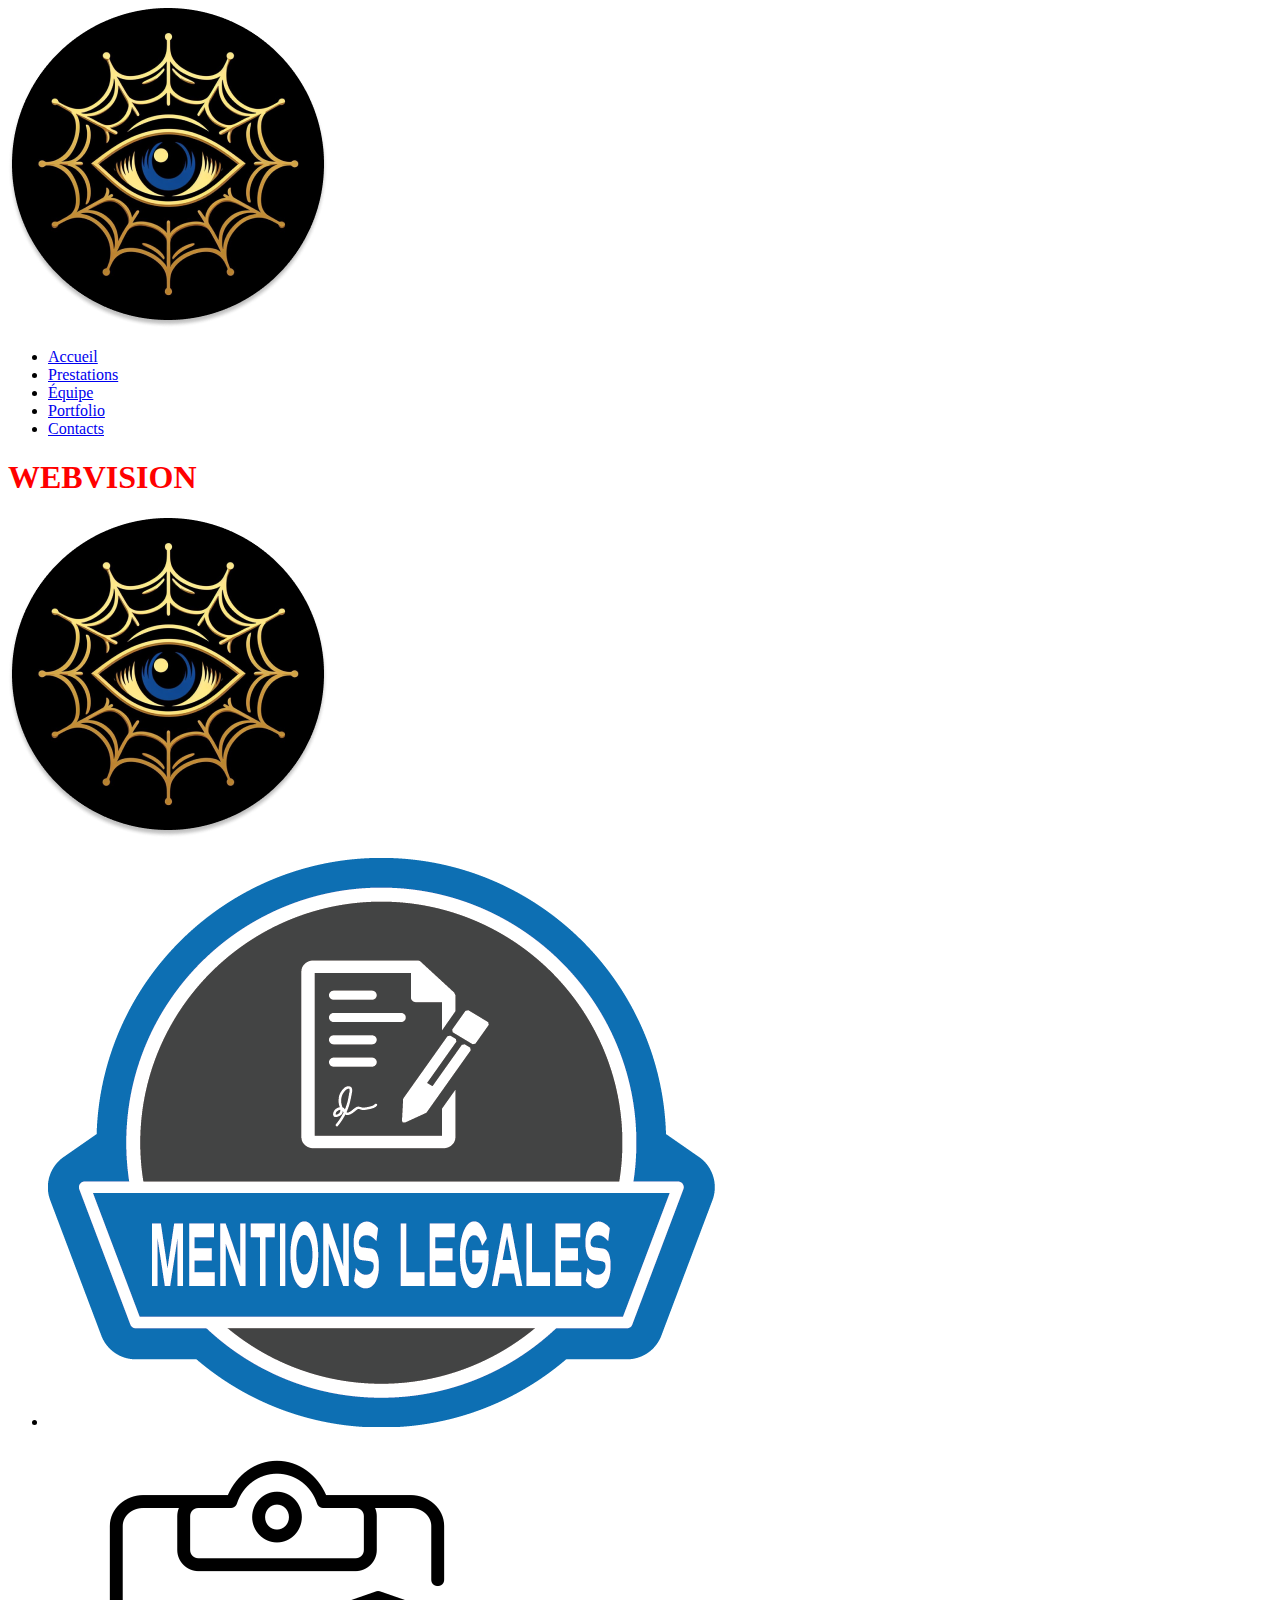
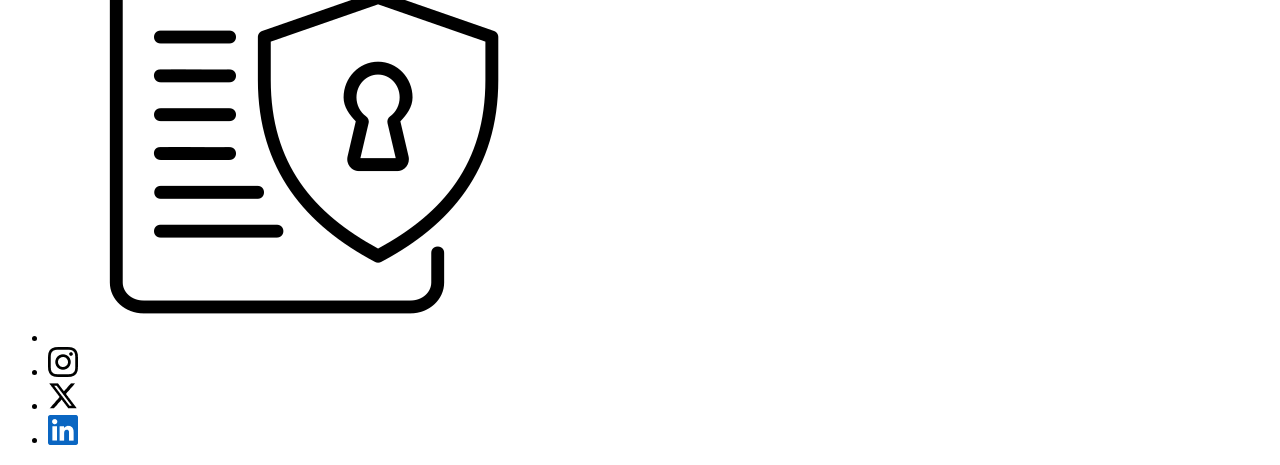
<file: index.html>
<!DOCTYPE html>
<html lang="fr">
<head>
    <meta charset="UTF-8">
    <meta name="viewport" content="width=device-width, initial-scale=1.0">
    <link rel="stylesheet" href="style.css">
    <link rel="icon" href="images/Petit Logo.png" type="image/Petit Logo.png">
    <link rel="stylesheet" href="https://fonts.googleapis.com/css2?family=Montserrat:wght@400;500;600;700&display=swap">
    <title>WebVision</title>
</head>
<body>
    
<header>   
    
    <nav>
        <div class="logo">
            <img src="images/Grand Logo.png" alt="Logo WebVision">
        </div>
        <ul>
            <li><a href="index.html" class="nav-link">Accueil</a></li>
            <li><a href="prestations.html" class="nav-link">Prestations</a></li>
            <li><a href="equipe" class="nav-link">Équipe</a></li>
            <li><a href="portfolio" class="nav-link">Portfolio</a></li>
            <li><a href="contacts" class="nav-link">Contacts</a></li>
        </ul>
    </nav>

</header> 

<main>
    
<h1>
    WEBVISION
</h1>

<img src="images/Grand Logo.png" alt="Logo WebVision" class="logo-image">

</main>

<footer>
<ul class="icones">
    <li>
        <a href="mentionslegales.html" target="_blank"><img src="icones/Icone mentions legales.png" alt="mentionslegales"></a>
    </li>
    <li>
        <a href="politiquedeconfidentialite.html" target="_blank"><img src="icones/Icone politique de confidentialite.png" alt="politiquedeconfidentialite"></a>
    </li>
    <li>
        <a href="https://www.instagram.com/" target="_blank"><img src="icones/icone instagram.png" alt="instagram"></a>
    </li>
    <li>
        <a href="https://twitter.com/Webvision_0" target="_blank"><img src="icones/icone twitter.png" alt="twitter"></a>
    </li>
    <li>
        <a href=" https://www.linkedin.com/in/webvision0/" target="_blank"><img src="icones/icone linkedin.png" alt="linkedin"></a>
    </li>
</ul>
</footer>

</body>
</html>
</file>
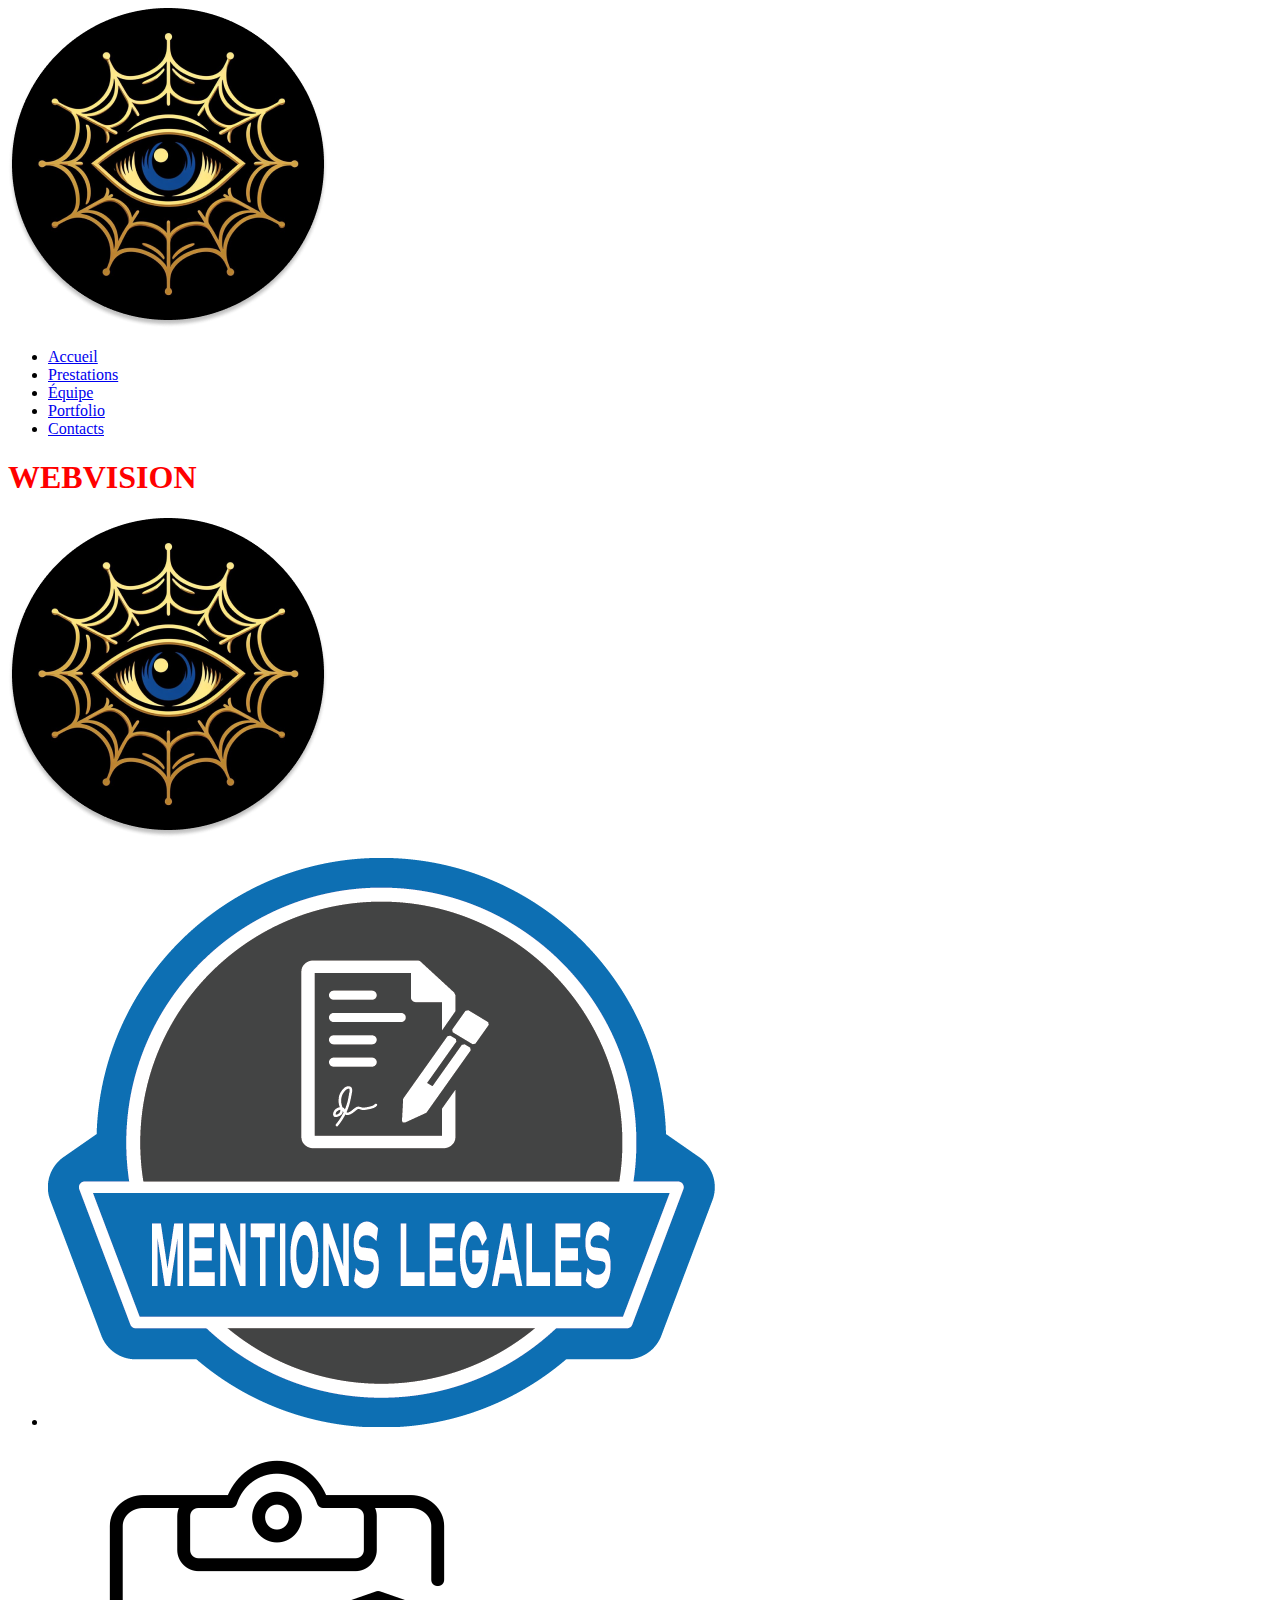
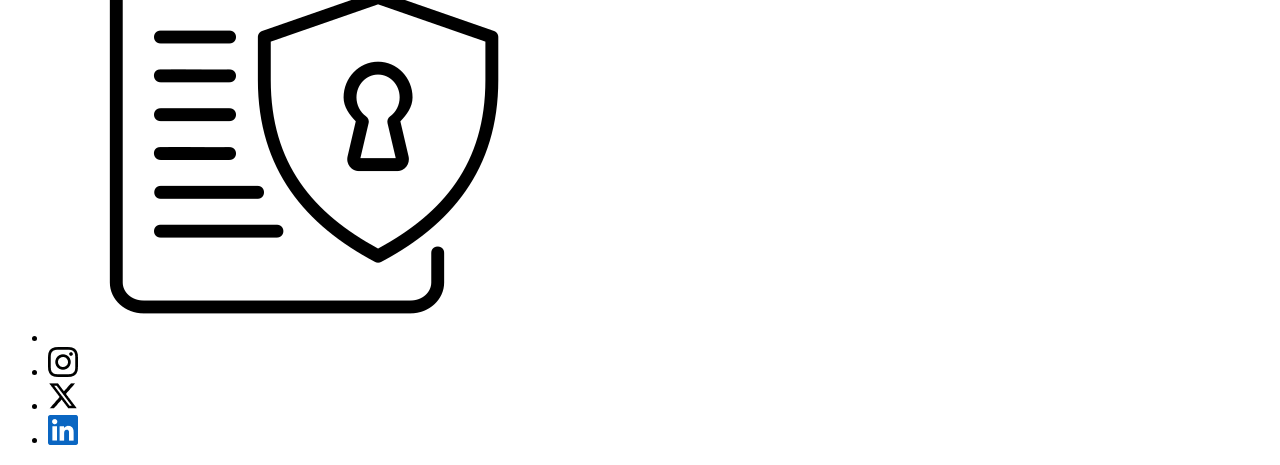
<file: accueil.html>
<!DOCTYPE html>
<html lang="fr">
<head>
    <meta charset="UTF-8">
    <meta name="viewport" content="width=device-width, initial-scale=1.0">
    <link rel="stylesheet" href="style.css">
    <link rel="icon" href="images/Petit Logo.png" type="image/Petit Logo.png">
    <link rel="stylesheet" href="https://fonts.googleapis.com/css2?family=Montserrat:wght@400;500;600;700&display=swap">
    <title>WebVision</title>
</head>
<body>
    
<header>   
    
    <nav>
        <div class="logo">
            <img src="images/Grand Logo.png" alt="Logo WebVision">
        </div>
        <ul>
            <li><a href="accueil.html" class="nav-link">Accueil</a></li>
            <li><a href="prestations.html" class="nav-link">Prestations</a></li>
            <li><a href="equipe" class="nav-link">Équipe</a></li>
            <li><a href="portfolio" class="nav-link">Portfolio</a></li>
            <li><a href="contacts" class="nav-link">Contacts</a></li>
        </ul>
    </nav>

</header> 

<main>
    
<h1>
    WEBVISION
</h1>

<img src="images/Grand Logo.png" alt="Logo WebVision" class="logo-image">

</main>

<footer>
<ul class="icones">
    <li>
        <a href="mentionslegales.html" target="_blank"><img src="icones/Icone mentions legales.png" alt="mentionslegales"></a>
    </li>
    <li>
        <a href="politiquedeconfidentialite.html" target="_blank"><img src="icones/Icone politique de confidentialite.png" alt="politiquedeconfidentialite"></a>
    </li>
    <li>
        <a href="https://www.instagram.com/" target="_blank"><img src="icones/icone instagram.png" alt="instagram"></a>
    </li>
    <li>
        <a href="https://twitter.com/Webvision_0" target="_blank"><img src="icones/icone twitter.png" alt="twitter"></a>
    </li>
    <li>
        <a href=" https://www.linkedin.com/in/webvision0/" target="_blank"><img src="icones/icone linkedin.png" alt="linkedin"></a>
    </li>
</ul>
</footer>

</body>
</html>
</file>
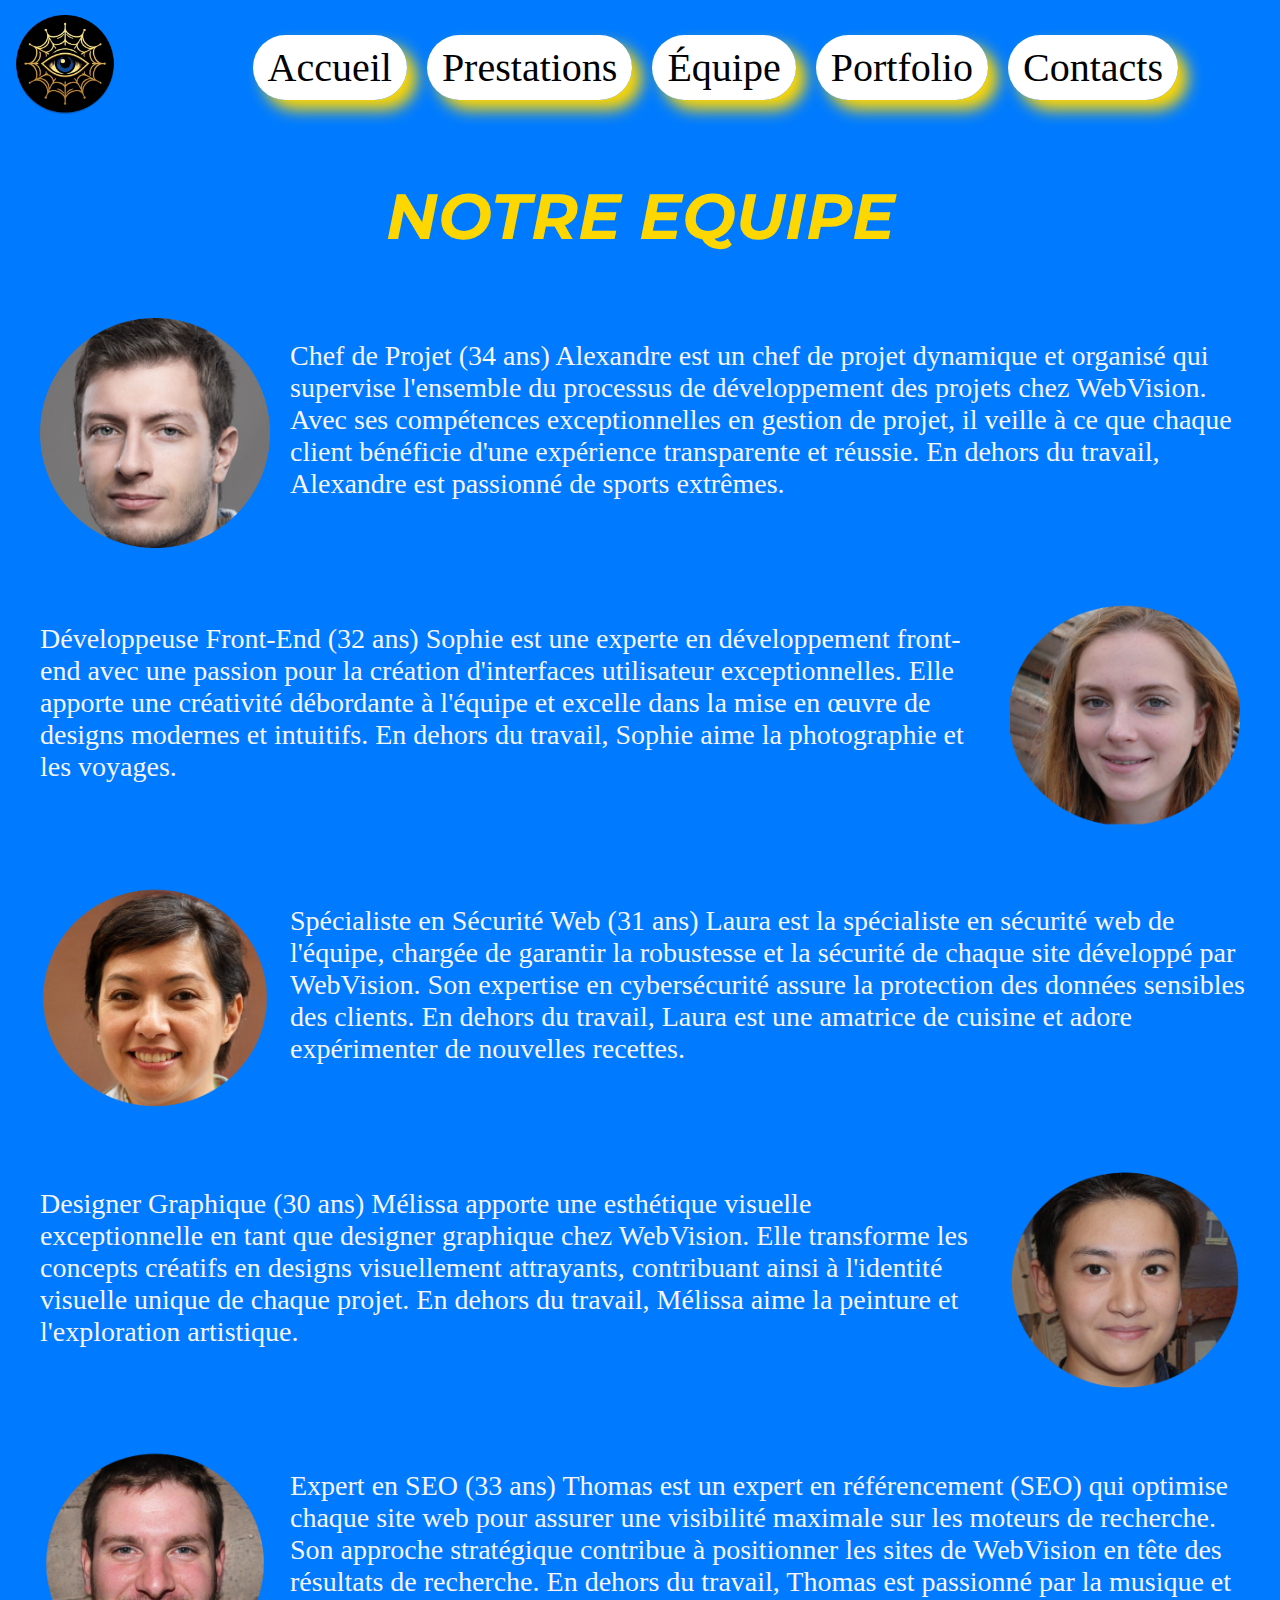
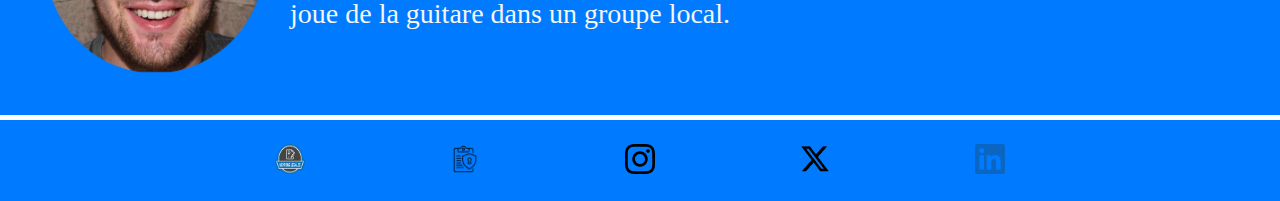
<file: equipe.html>
<!DOCTYPE html>
<html lang="fr">
<head>
    <meta charset="UTF-8">
    <meta name="viewport" content="width=device-width, initial-scale=1.0">
    <link rel="stylesheet" href="equipe.css">
    <link rel="icon" href="images/Petit Logo.png" type="image/Petit Logo.png">
    <link rel="stylesheet" href="https://fonts.googleapis.com/css2?family=Montserrat:wght@400;500;600;700&display=swap">
    <title>WebVision</title>
</head>
<body>
    
<header>   
    
    <nav>
        <div class="logo">
            <img src="images/Grand Logo.png" alt="Logo WebVision">
        </div>
        <ul>
            <li><a href="accueil.html" class="nav-link">Accueil</a></li>
            <li><a href="prestations.html" class="nav-link">Prestations</a></li>
            <li><a href="equipe.html" class="nav-link">Équipe</a></li>
            <li><a href="portfolio.html" class="nav-link">Portfolio</a></li>
            <li><a href="contact.html" class="nav-link">Contacts</a></li>
        </ul>
    </nav>

</header> 

<main>
    
<h1>NOTRE EQUIPE</h1>

    <div class="flex-container">
        <div class= "images1">
        <img src="images/Alexandre Martin1.png" alt="photo Alexandre Martin1" width="230px" height="230px"> 
        </div>
        
        <div class="text1">
        <p>Chef de Projet (34 ans) Alexandre est un chef de projet dynamique et organisé qui supervise l'ensemble du processus de développement des projets chez WebVision. Avec ses compétences exceptionnelles en gestion de projet, il veille à ce que chaque client bénéficie d'une expérience transparente et réussie. En dehors du travail, Alexandre est passionné de sports extrêmes.</p><br>
        </div>
    </div>
    
    <div class="flex-container">
        <div class="images2">
        <img src="images/Sophie Lefèvre.png" alt="photo Sophie Lefèvre" width= "230px" height= "230px">  
        </div>
        
        <div class="text2">   
        <p>Développeuse Front-End (32 ans) Sophie est une experte en développement front-end avec une passion pour la création d'interfaces utilisateur exceptionnelles. Elle apporte une créativité débordante à l'équipe et excelle dans la mise en œuvre de designs modernes et intuitifs. En dehors du travail, Sophie aime la photographie et les voyages.</p><br>
        </div>
    </div>
    
    <div class="flex-container">
        <div class="images3">
        <img src="images/Laura Blanchard.png" alt="photo Laura Blanchard" width= "230px" height= "230px">   
        </div>
        
        <div class="text3">
        <p>Spécialiste en Sécurité Web (31 ans) Laura est la spécialiste en sécurité web de l'équipe, chargée de garantir la robustesse et la sécurité de chaque site développé par WebVision. Son expertise en cybersécurité assure la protection des données sensibles des clients. En dehors du travail, Laura est une amatrice de cuisine et adore expérimenter de nouvelles recettes.</p><br>
        </div>
    </div>

    <div class="flex-container">
        <div class="images4">
        <img src="images/Melissa Blanchard.png" alt="photo Melissa Blanchard" width= "230px" height= "230px">  
        </div>
        
        <div class=" text4">
        <p>Designer Graphique (30 ans) Mélissa apporte une esthétique visuelle exceptionnelle en tant que designer graphique chez WebVision. Elle transforme les concepts créatifs en designs visuellement attrayants, contribuant ainsi à l'identité visuelle unique de chaque projet. En dehors du travail, Mélissa aime la peinture et l'exploration artistique.</p><br>
        </div>
    </div>

    <div class="flex-container">
        <div class="images5">
        <img src="images/Thomas Gautier.png" alt="photo Thomas Gauthier" width= "230px" height= "230px">   
        </div>
        
        <div>
        <p>Expert en SEO (33 ans) Thomas est un expert en référencement (SEO) qui optimise chaque site web pour assurer une visibilité maximale sur les moteurs de recherche. Son approche stratégique contribue à positionner les sites de WebVision en tête des résultats de recherche. En dehors du travail, Thomas est passionné par la musique et joue de la guitare dans un groupe local.</p><br>
        </div>
    </div>

</main>

<footer>
<ul class="icones">
    <li>
        <a href="mentions legales/" target="_blank"><img src="icones/Icone mentions legales.png" alt="mentionslegales"></a>
    </li>
    <li>
        <a href="politiquedeconfidentialite.html" target="_blank"><img src="icones/Icone politique de confidentialite.png" alt="politiquedeconfidentialite"></a>
    </li>
    <li>
        <a href="https://www.instagram.com/" target="_blank"><img src="icones/icone instagram.png" alt="instagram"></a>
    </li>
    <li>
        <a href="https://twitter.com/Webvision_0" target="_blank"><img src="icones/icone twitter.png" alt="twitter"></a>
    </li>
    <li>
        <a href=" https://www.linkedin.com/in/webvision0/" target="_blank"><img src="icones/icone linkedin.png" alt="linkedin"></a>
    </li>
</ul>
</footer>

</body>
</html>
</file>
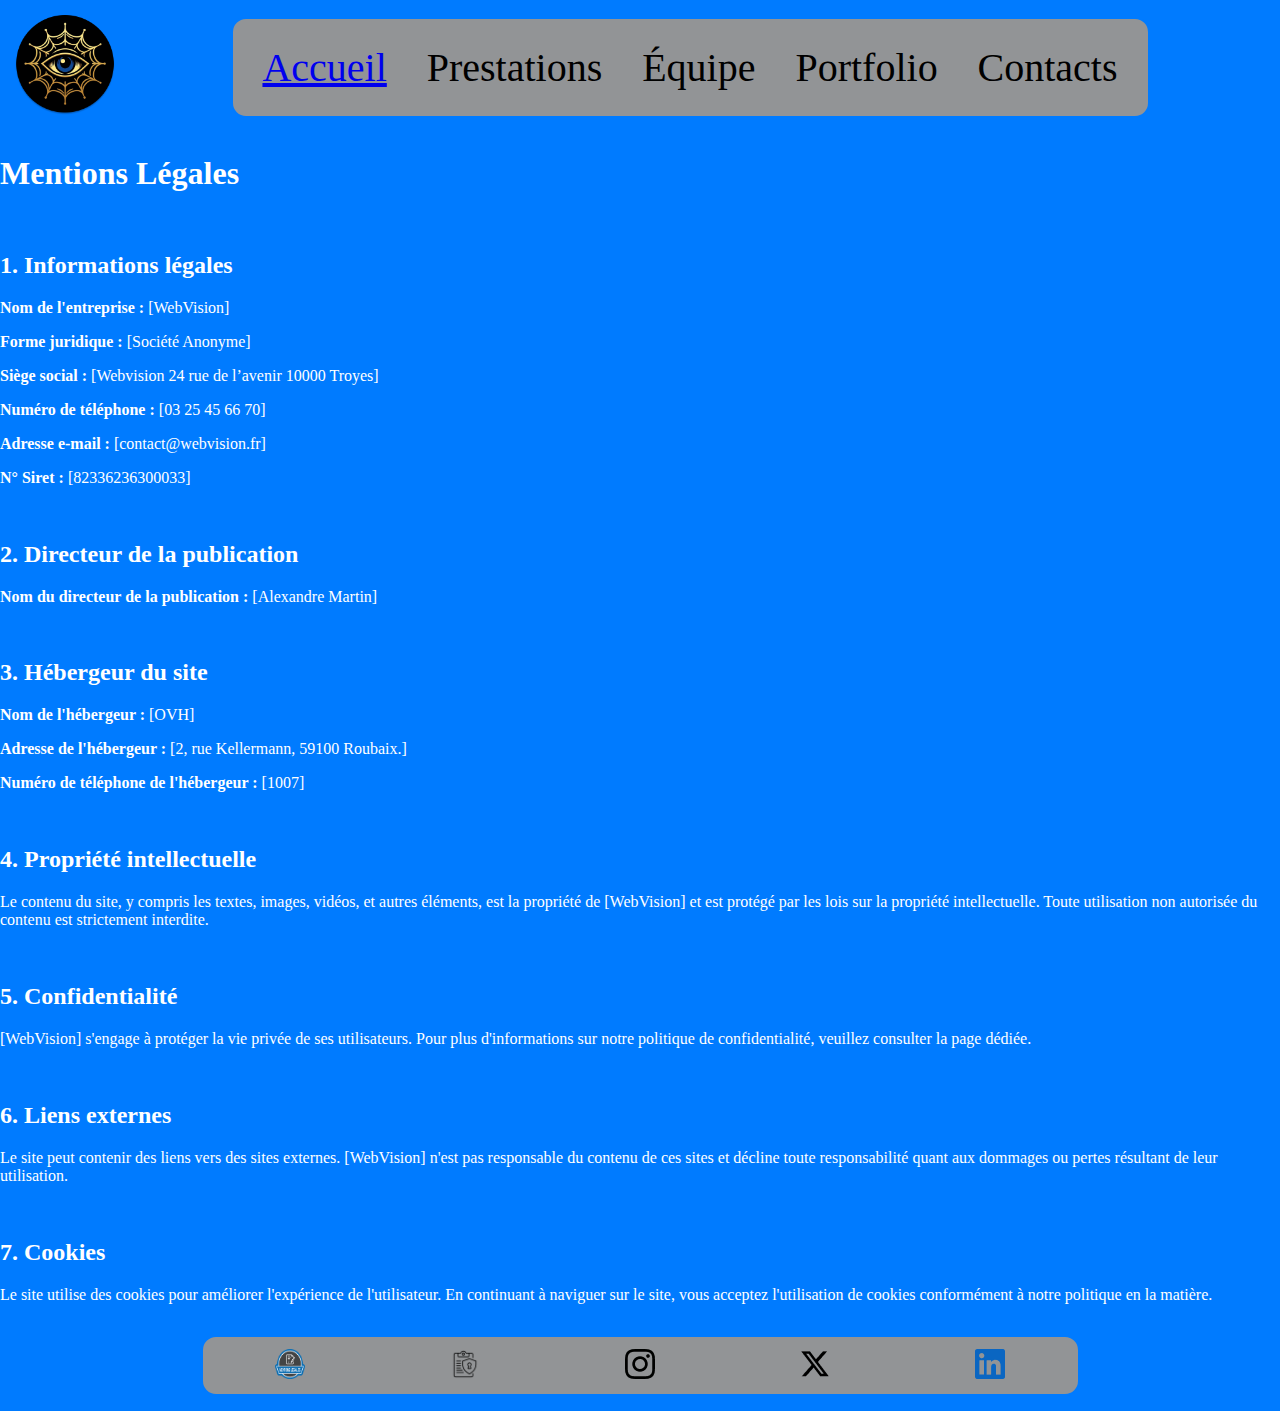
<file: mentionslegales.html>
<!DOCTYPE html>
<html lang="fr">
<head>
    <meta charset="UTF-8">
    <meta name="viewport" content="width=device-width, initial-scale=1.0">
    <link rel="stylesheet" href="mentionslegales.css">
    <link rel="icon" href="images/Petit Logo.png" type="image/Petit Logo.png">
    <title>WebVision</title>
</head>
<body>
    
<header>   
    
    <nav>
        <div class="logo">
            <img src="images/Grand Logo.png" alt="Logo WebVision">
        </div>
        <ul>
            <li><a href="index.html">Accueil</a></li>
            <li>Prestations</li>
            <li>Équipe</li>
            <li>Portfolio</li>
            <li>Contacts</li>
        </ul>
    </nav>

</header> 

<main>

    <h1>Mentions Légales</h1>

<br>

    <section>
        <h2>1. Informations légales</h2>
        <p><strong>Nom de l'entreprise :</strong> [WebVision]</p>
        <p><strong>Forme juridique :</strong> [Société Anonyme]</p>
        <p><strong>Siège social :</strong> [Webvision 24 rue de l’avenir 10000 Troyes]</p>
        <p><strong>Numéro de téléphone :</strong> [03 25 45 66 70]</p>
        <p><strong>Adresse e-mail :</strong> [contact@webvision.fr]</p>
        <p><strong>N° Siret :</strong> [82336236300033]</p>
    </section>

    <br>

    <section>
        <h2>2. Directeur de la publication</h2>
        <p><strong>Nom du directeur de la publication :</strong> [Alexandre Martin]</p>
    </section>

<br>

    <section>
        <h2>3. Hébergeur du site</h2>
        <p><strong>Nom de l'hébergeur :</strong> [OVH]</p>
        <p><strong>Adresse de l'hébergeur :</strong> [2, rue Kellermann, 59100 Roubaix.]</p>
        <p><strong>Numéro de téléphone de l'hébergeur :</strong> [1007]</p>
    </section>

<br>

    <section>
        <h2>4. Propriété intellectuelle</h2>
        <p>Le contenu du site, y compris les textes, images, vidéos, et autres éléments, est la propriété de [WebVision] et est protégé par les lois sur la propriété intellectuelle. Toute utilisation non autorisée du contenu est strictement interdite.</p>
    </section>

<br>

    <section>
        <h2>5. Confidentialité</h2>
        <p>[WebVision] s'engage à protéger la vie privée de ses utilisateurs. Pour plus d'informations sur notre politique de confidentialité, veuillez consulter la page dédiée.</p>
    </section>

<br>

    <section>
        <h2>6. Liens externes</h2>
        <p>Le site peut contenir des liens vers des sites externes. [WebVision] n'est pas responsable du contenu de ces sites et décline toute responsabilité quant aux dommages ou pertes résultant de leur utilisation.</p>
    </section>

<br>

    <section>
        <h2>7. Cookies</h2>
        <p>Le site utilise des cookies pour améliorer l'expérience de l'utilisateur. En continuant à naviguer sur le site, vous acceptez l'utilisation de cookies conformément à notre politique en la matière.</p>
    </section>

</main>


</section>

<footer>
    <ul class="icones">
        <li>
            <a href="mentionslegales.html" target="_blank"><img src="icones/Icone mentions legales.png" alt="mentionslegales"></a>
        </li>
        <li>
            <a href="politiquedeconfidentialite.html" target="_blank"><img src="icones/Icone politique de confidentialite.png" alt="politiquedeconfidentialite"></a>
        </li>
        <li>
            <a href="https://www.instagram.com/" target="_blank"><img src="icones/icone instagram.png" alt="instagram"></a>
        </li>
        <li>
            <a href="https://twitter.com/" target="_blank"><img src="icones/icone twitter.png" alt="twitter"></a>
        </li>
        <li>
            <a href="https://linkedin.com/" target="_blank"><img src="icones/icone linkedin.png" alt="linkedin"></a>
        </li>
    </ul>
    </footer>

</body>
</file>
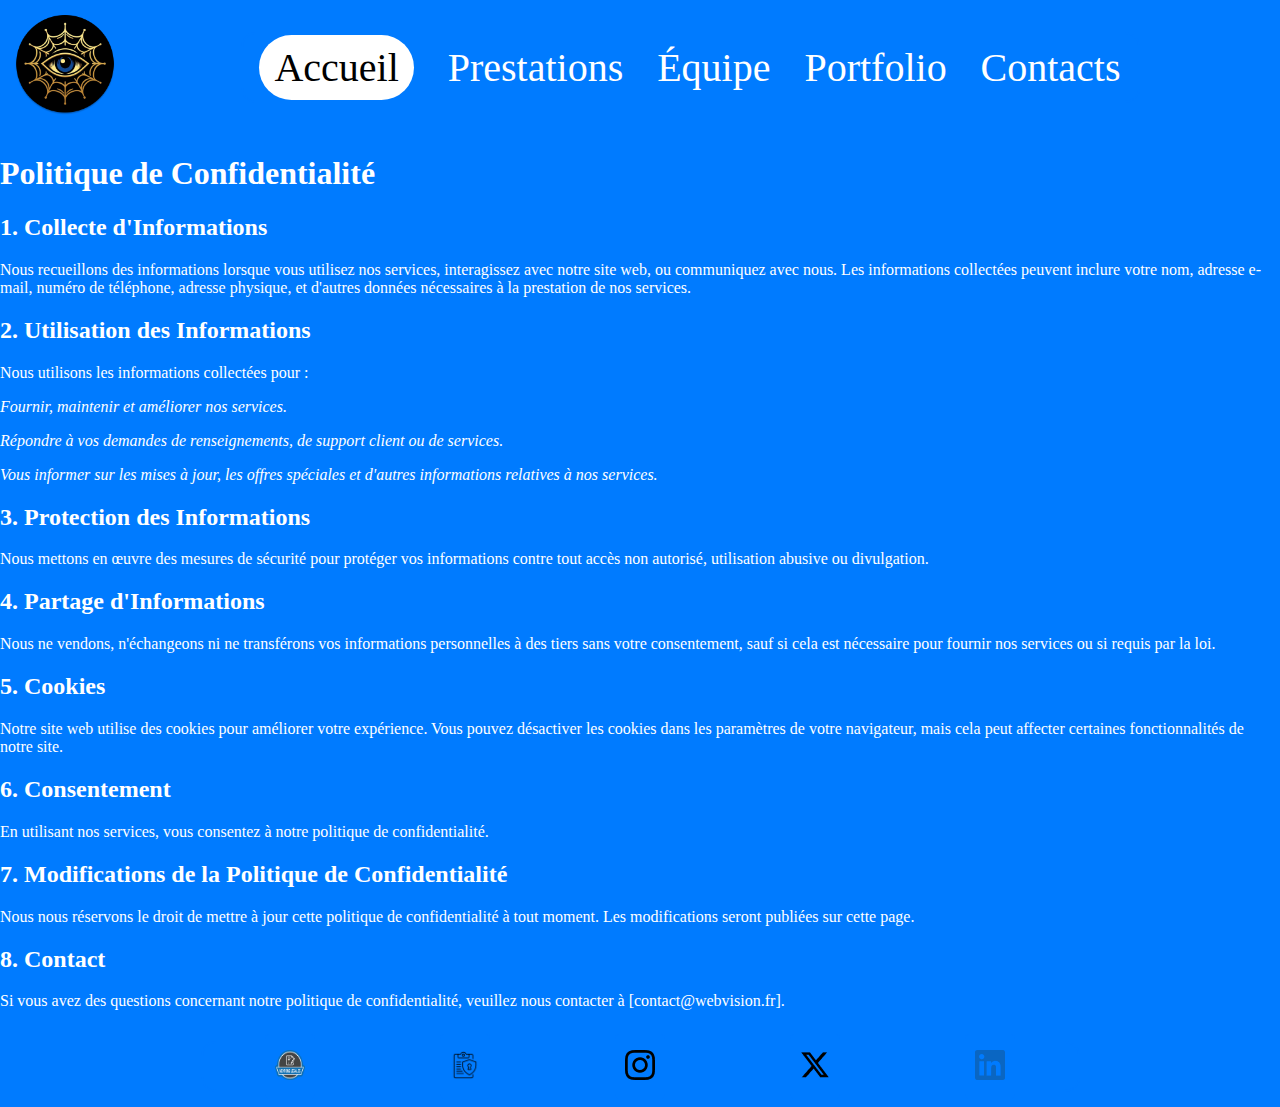
<file: politiquedeconfidentialite.html>
<!DOCTYPE html>
<html lang="fr">
<head>
    <meta charset="UTF-8">
    <meta name="viewport" content="width=device-width, initial-scale=1.0">
    <link rel="stylesheet" href="politiquedeconfidentialite.css">
    <link rel="icon" href="images/Petit Logo.png" type="image/Petit Logo.png">
    <title>WebVision</title>
</head>
<body>
    
<header>   
    
    <nav>
        <div class="logo">
            <img src="images/Grand Logo.png" alt="Logo WebVision">
        </div>
        <ul>
            <li><a href="index.html">Accueil</a></li>
            <li>Prestations</li>
            <li>Équipe</li>
            <li>Portfolio</li>
            <li>Contacts</li>
        </ul>
    </nav>

</header> 

<main>

    <h1>Politique de Confidentialité</h1>

    <section>
        <h2>1. Collecte d'Informations</h2>
        <p>Nous recueillons des informations lorsque vous utilisez nos services, interagissez avec notre site web, ou communiquez avec nous. Les informations collectées peuvent inclure votre nom, adresse e-mail, numéro de téléphone, adresse physique, et d'autres données nécessaires à la prestation de nos services.</p>
    </section>

    <section>
        <h2>2. Utilisation des Informations</h2>
        <p>Nous utilisons les informations collectées pour :</p>
        
            <p class="informations"><em>Fournir, maintenir et améliorer nos services.</em></p>
            <p class="informations"><em>Répondre à vos demandes de renseignements, de support client ou de services.</em></p>
            <p class="informations"><em>Vous informer sur les mises à jour, les offres spéciales et d'autres informations relatives à nos services.</em></p>
        
    </section>

    <section>
        <h2>3. Protection des Informations</h2>
        <p>Nous mettons en œuvre des mesures de sécurité pour protéger vos informations contre tout accès non autorisé, utilisation abusive ou divulgation.</p>
    </section>

    <section>
        <h2>4. Partage d'Informations</h2>
        <p>Nous ne vendons, n'échangeons ni ne transférons vos informations personnelles à des tiers sans votre consentement, sauf si cela est nécessaire pour fournir nos services ou si requis par la loi.</p>
    </section>

    <section>
        <h2>5. Cookies</h2>
        <p>Notre site web utilise des cookies pour améliorer votre expérience. Vous pouvez désactiver les cookies dans les paramètres de votre navigateur, mais cela peut affecter certaines fonctionnalités de notre site.</p>
    </section>

    <section>
        <h2>6. Consentement</h2>
        <p>En utilisant nos services, vous consentez à notre politique de confidentialité.</p>
    </section>

    <section>
        <h2>7. Modifications de la Politique de Confidentialité</h2>
        <p>Nous nous réservons le droit de mettre à jour cette politique de confidentialité à tout moment. Les modifications seront publiées sur cette page.</p>
    </section>

    <section>
        <h2>8. Contact</h2>
        <p>Si vous avez des questions concernant notre politique de confidentialité, veuillez nous contacter à [contact@webvision.fr].</p>
    </section>

</main>

<footer>
    <ul class="icones">
        <li>
            <a href="mentionslegales.html" target="_blank"><img src="icones/Icone mentions legales.png" alt="mentionslegales"></a>
        </li>
        <li>
            <a href="politiquedeconfidentialite.html" target="_blank"><img src="icones/Icone politique de confidentialite.png" alt="politiquedeconfidentialite"></a>
        </li>
        <li>
            <a href="https://www.instagram.com/" target="_blank"><img src="icones/icone instagram.png" alt="instagram"></a>
        </li>
        <li>
            <a href="https://twitter.com/" target="_blank"><img src="icones/icone twitter.png" alt="twitter"></a>
        </li>
        <li>
            <a href="https://linkedin.com/" target="_blank"><img src="icones/icone linkedin.png" alt="linkedin"></a>
        </li>
    </ul>
    </footer>

</body>
</html>
</file>
<file: style.css>
h1 {
    color: red;
}
</file>
<file: equipe.css>
body {
    background-color: #007BFF;
    color: black;
    margin: 0;
}

nav {
    display: flex;
    justify-content: space-between;
    align-items: center;
    padding: 15px;
}

.logo img {
    max-height: 100px;
}

ul {
    list-style: none;
    margin: 0;
    padding: 10px;
    display: flex;
    border: 2px solid #007BFF; 
    border-radius: 15px;
    width: 70%; 
    margin: auto;
    justify-content: space-around;
}

li {
    margin-right: 20px;
    cursor: pointer;
    font-size: 40px;
}

li:last-child {
    margin-right: 0;
}

li a {
    background-color: white; 
    padding: 10px 15px 10px;
    border-radius: 50px;
    text-decoration: none; 
    color: black; 
}

li:hover a {
    text-decoration: underline;
    font-weight: bold;
}

.flex-container {
    display: flex;
    color: #F5F5F5;
    font-family: Open Sans;
    font-size: 28px;
    font-style: normal;
    font-weight: 500;
    line-height: normal;
    align-items: center;
    margin-right: 20px;
    margin-left: 20px;
} 

.images1 {
    margin: 20px;
}


.images2 {
    order: 2;
    padding: 20px;
}

.text2 {
    order: 1;
    flex: 1;
    padding: 20px;
}

.images3 {
    margin: 20px;
}


.images4 {
    order: 2;
    padding: 20px;
}

.text4 {
    order: 1;
    flex: 1;
    padding: 20px;
}

.images5 {
    margin: 20px;
}


footer {
    background-color: #007BFF; 
    padding: 15px;
    margin-top: 10px;
    border-top: 5px solid white;
}

ul.icones {
    display: flex;
    justify-content: space-around;
    list-style: none;
    padding: 0;
}

ul.icones li {
    margin: 0;
}

ul.icones li a {
    background-color: #007BFF; 
    padding: 10px;
    border-radius: 5px;
    text-decoration: none;
}

ul.icones li a img {
    width: 30px; 
    height: 30px;
}

.nav-link {
    box-shadow: 10px 10px 15px #FFD700;
}

/* Media queries pour les écrans plus petits */
@media only screen and (max-width: 768px) {
    /* Ajoutez ici les styles pour les écrans plus petits */
    ul {
        width: 90%;
    }

    li {
        font-size: 30px;
    }

    li a {
        padding: 8px 12px 8px;
    }
}

h1 {
    font-family: 'Montserrat', sans-serif;
    font-weight: bolder;
    font-style: italic;
    font-size: 64px;
    color: #FFD700;
    text-align: center;
}

.logo-image {
    width: 50%;
    max-width: 300px;
    margin: 0 auto;
}
</file>
<file: mentionslegales.css>
body {
    background-color: #007BFF;
    color: white;
    margin: 0;
}

nav {
    display: flex;
    justify-content: space-between;
    align-items: center;
    padding: 15px;
}

.logo img {
    max-height: 100px;
}

ul {
    list-style: none;
    margin: 0;
    padding: 20px;
    display: flex;
    border: 2px solid #007BFF; 
    border-radius: 15px;
    width: 70%; 
    margin: auto;
    justify-content: space-around;
    background-color: #929496;
    color: black;
}

li {
    margin-right: 20px;
    cursor: pointer;
    padding: 5px; 
    font-size: 40px;
}

li:last-child {
    margin-right: 0;
}

li:hover {
    text-decoration: underline;
    font-weight: bold;
}

footer {
    background-color: #007BFF; 
    padding: 15px;
}

ul.icones {
    display: flex;
    justify-content: space-around;
    list-style: none;
    padding: 0;
}

ul.icones li {
    margin: 0;
}

ul.icones li a {
    display: block;
}

ul.icones li a img {
    width: 30px; 
    height: 30px;
}
</file>
<file: politiquedeconfidentialite.css>
body {
    background-color: #007BFF;
    color: white;
    margin: 0;
}

nav {
    display: flex;
    justify-content: space-between;
    align-items: center;
    padding: 15px;
}

.logo img {
    max-height: 100px;
}

ul {
    list-style: none;
    margin: 0;
    padding: 10px;
    display: flex;
    border: 2px solid #007BFF; 
    border-radius: 15px;
    width: 70%; 
    margin: auto;
    justify-content: space-around;
}

li {
    margin-right: 20px;
    cursor: pointer;
    font-size: 40px;
}

li:last-child {
    margin-right: 0;
}

li a {
    background-color: white; 
    padding: 10px 15px 10px;
    border-radius: 50px;
    text-decoration: none; 
    color: black; 
}

li:hover a {
    text-decoration: underline;
    font-weight: bold;
}

footer {
    background-color: #007BFF; 
    padding: 15px;
}

ul.icones {
    display: flex;
    justify-content: space-around;
    list-style: none;
    padding: 0;
}

ul.icones li {
    margin: 0;
}

ul.icones li a {
    background-color: #007BFF; 
    padding: 10px;
    border-radius: 5px;
    text-decoration: none;
}

ul.icones li a img {
    width: 30px; 
    height: 30px;
}

.nav-link {
    box-shadow: 10px 10px 15px #FFD700;
}
</file>
